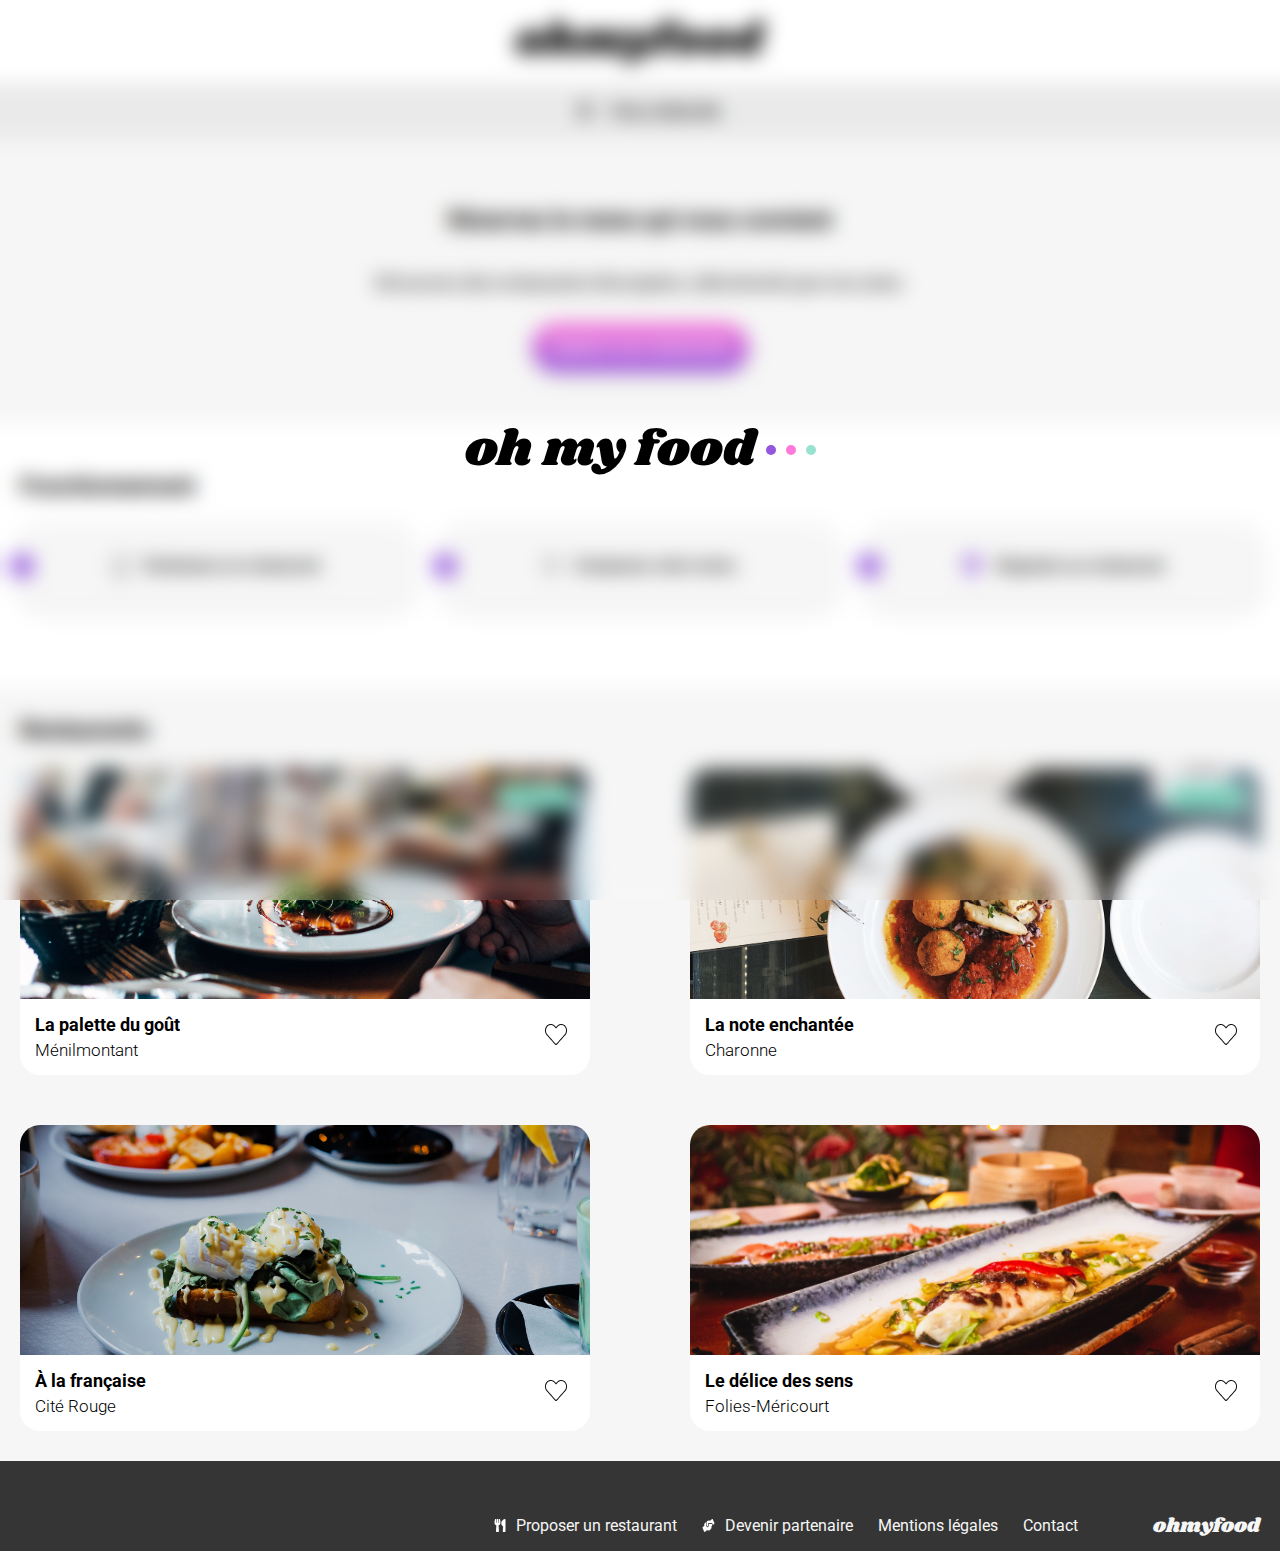
<file: index.html>
<!DOCTYPE html>
<html>
  <head>
    <title>Oh My Food</title>

    <!-- FONTS -->
    <link rel="preconnect" href="https://fonts.googleapis.com" />
    <link rel="preconnect" href="https://fonts.gstatic.com" crossorigin />
    <link
      href="https://fonts.googleapis.com/css2?family=Roboto:ital,wght@0,100;0,300;0,400;0,500;0,700;0,900;1,100;1,300;1,400;1,500;1,700;1,900&family=Shrikhand&display=swap"
      rel="stylesheet"
    />
    <meta name="viewport" content="width=device-width, initial-scale=1.0" />
    <link rel="stylesheet" type="text/css" href="assets/SASS/home/styles.css" />
  </head>

  <body>
    <!-- LOADER -->
    <section class="loader-container">
      <div class="loader">
        <span class="loader-name">oh</span>
        <span class="loader-name">my</span>
        <span class="loader-name">food</span>
        <span class="loader-dot"></span>
        <span class="loader-dot"></span>
        <span class="loader-dot"></span>
      </div>
    </section>

    <!-- HEADER -->
    <header>
      <nav class="home-header">
        <img src="assets/images/logo/ohmyfood.png" alt="Logo OMF" />
        <div class="location">
          <img
            src="assets/images/icones/Local.png"
            alt="Icône de localisation"
          />
          <p>Paris, Belleville</p>
        </div>
      </nav>
    </header>

    <!-- HERO -->
    <section class="hero">
      <h1>Réservez le menu qui vous convient</h1>
      <p>Découvrez des restaurants d'exception, sélectionnés par nos soins.</p>
      <a href="#restaurants" class="button">Explorer nos restaurants</a>
    </section>

    <!-- FONCTIONNEMENT -->
    <section class="fonctionnement optimal-width">
      <h2>Fonctionnement</h2>
      <div class="step-contener">
        <div class="step">
          <span class="step-absolute">1</span>
          <img src="assets/images/icones/mobile.png" alt="Icône mobile" />
          <p>Choisissez un restaurant</p>
        </div>
        <div class="step">
          <span class="step-absolute">2</span>
          <img src="assets/images/icones/liste.png" alt="Icône liste" />
          <p>Composez votre menu</p>
        </div>
        <div class="step">
          <span class="step-absolute">3</span>
          <img src="assets/images/icones/store.png" alt="Icône store" />
          <p>Dégustez au restaurant</p>
        </div>
      </div>
    </section>

    <!-- RESTAURANTS -->
    <section id="restaurants" class="restaurants-section">
      <div class="optimal-width">
        <h2>Restaurants</h2>
        <div class="restaurants-grid">
          <!-- RESTAURANT 1 -->
          <a href="./restaurant1.html" class="card">
            <img
              class="card-photo"
              src="assets/images/photos/palette_du_gout.jpg"
              alt="Plat servi au restaurant La palette du goût à Ménilmontant"
            />
            <div class="card-content">
              <div class="card-info">
                <h3 class="card-info-title">La palette du goût</h3>
                <p class="card-info-subtitle">Ménilmontant</p>
              </div>
              <span class="label new">Nouveau</span>
              <div class="favorite">
                <img
                  src="assets/images/icones/Fav_mty.png"
                  alt="Favori non sélectionné"
                  class="empty"
                />
                <img
                  src="assets/images/icones/Fav_full.png"
                  alt="Favori sélectionné"
                  class="full"
                />
              </div>
            </div>
          </a>

          <!-- RESTAURANT 2 -->
          <a href="./restaurant2.html" class="card">
            <img
              class="card-photo"
              src="assets/images/photos/note_enchantee.jpg"
              alt="Plat servi au restaurant La note enchantée à Charonne"
            />
            <div class="card-content">
              <div class="card-info">
                <h3 class="card-info-title">La note enchantée</h3>
                <p class="card-info-subtitle">Charonne</p>
              </div>
              <span class="label new">Nouveau</span>
              <div class="favorite">
                <img
                  src="assets/images/icones/Fav_mty.png"
                  alt="Favori non sélectionné"
                  class="empty"
                />
                <img
                  src="assets/images/icones/Fav_full.png"
                  alt="Favori sélectionné"
                  class="full"
                />
              </div>
            </div>
          </a>

          <!-- RESTAURANT 3 -->
          <a href="./restaurant3.html" class="card">
            <img
              class="card-photo"
              src="assets/images/photos/a_la_francaise.jpg"
              alt="Brunch servi au restaurant À la française à Cité Rouge"
            />
            <div class="card-content">
              <div class="card-info">
                <h3 class="card-info-title">À la française</h3>
                <p class="card-info-subtitle">Cité Rouge</p>
              </div>
              <div class="favorite">
                <img
                  src="assets/images/icones/Fav_mty.png"
                  alt="Favori non sélectionné"
                  class="empty"
                />
                <img
                  src="assets/images/icones/Fav_full.png"
                  alt="Favori sélectionné"
                  class="full"
                />
              </div>
            </div>
          </a>

          <!-- RESTAURANT 4 -->
          <a href="./restaurant4.html" class="card">
            <img
              class="card-photo"
              src="assets/images/photos/delices_des_sens.jpg"
              alt="Plat gastronomique servi au restaurant Le délice des sens à Folies-Méricourt"
            />
            <div class="card-content">
              <div class="card-info">
                <h3 class="card-info-title">Le délice des sens</h3>
                <p class="card-info-subtitle">Folies-Méricourt</p>
              </div>
              <div class="favorite">
                <img
                  src="assets/images/icones/Fav_mty.png"
                  alt="Favori non sélectionné"
                  class="empty"
                />
                <img
                  src="assets/images/icones/Fav_full.png"
                  alt="Favori sélectionné"
                  class="full"
                />
              </div>
            </div>
          </a>
        </div>
      </div>
    </section>

    <!-- FOOTER -->
    <footer>
      <nav class="optimal-width">
        <h4>ohmyfood</h4>
        <ul>
          <li>
            <a href="#"
              ><img
                src="assets/images/icones/Icon-restaurant.png"
                alt="Icône restaurant"
              />Proposer un restaurant</a
            >
          </li>
          <li>
            <a href="#"
              ><img
                src="assets/images/icones/Icon-partenaire.png"
                alt="Icône partenaires"
              />Devenir partenaire</a
            >
          </li>
          <li><a href="#">Mentions légales</a></li>
          <li><a href="mailto:contact@ohmyfood.com">Contact</a></li>
        </ul>
      </nav>
    </footer>
  </body>
</html>
</file>
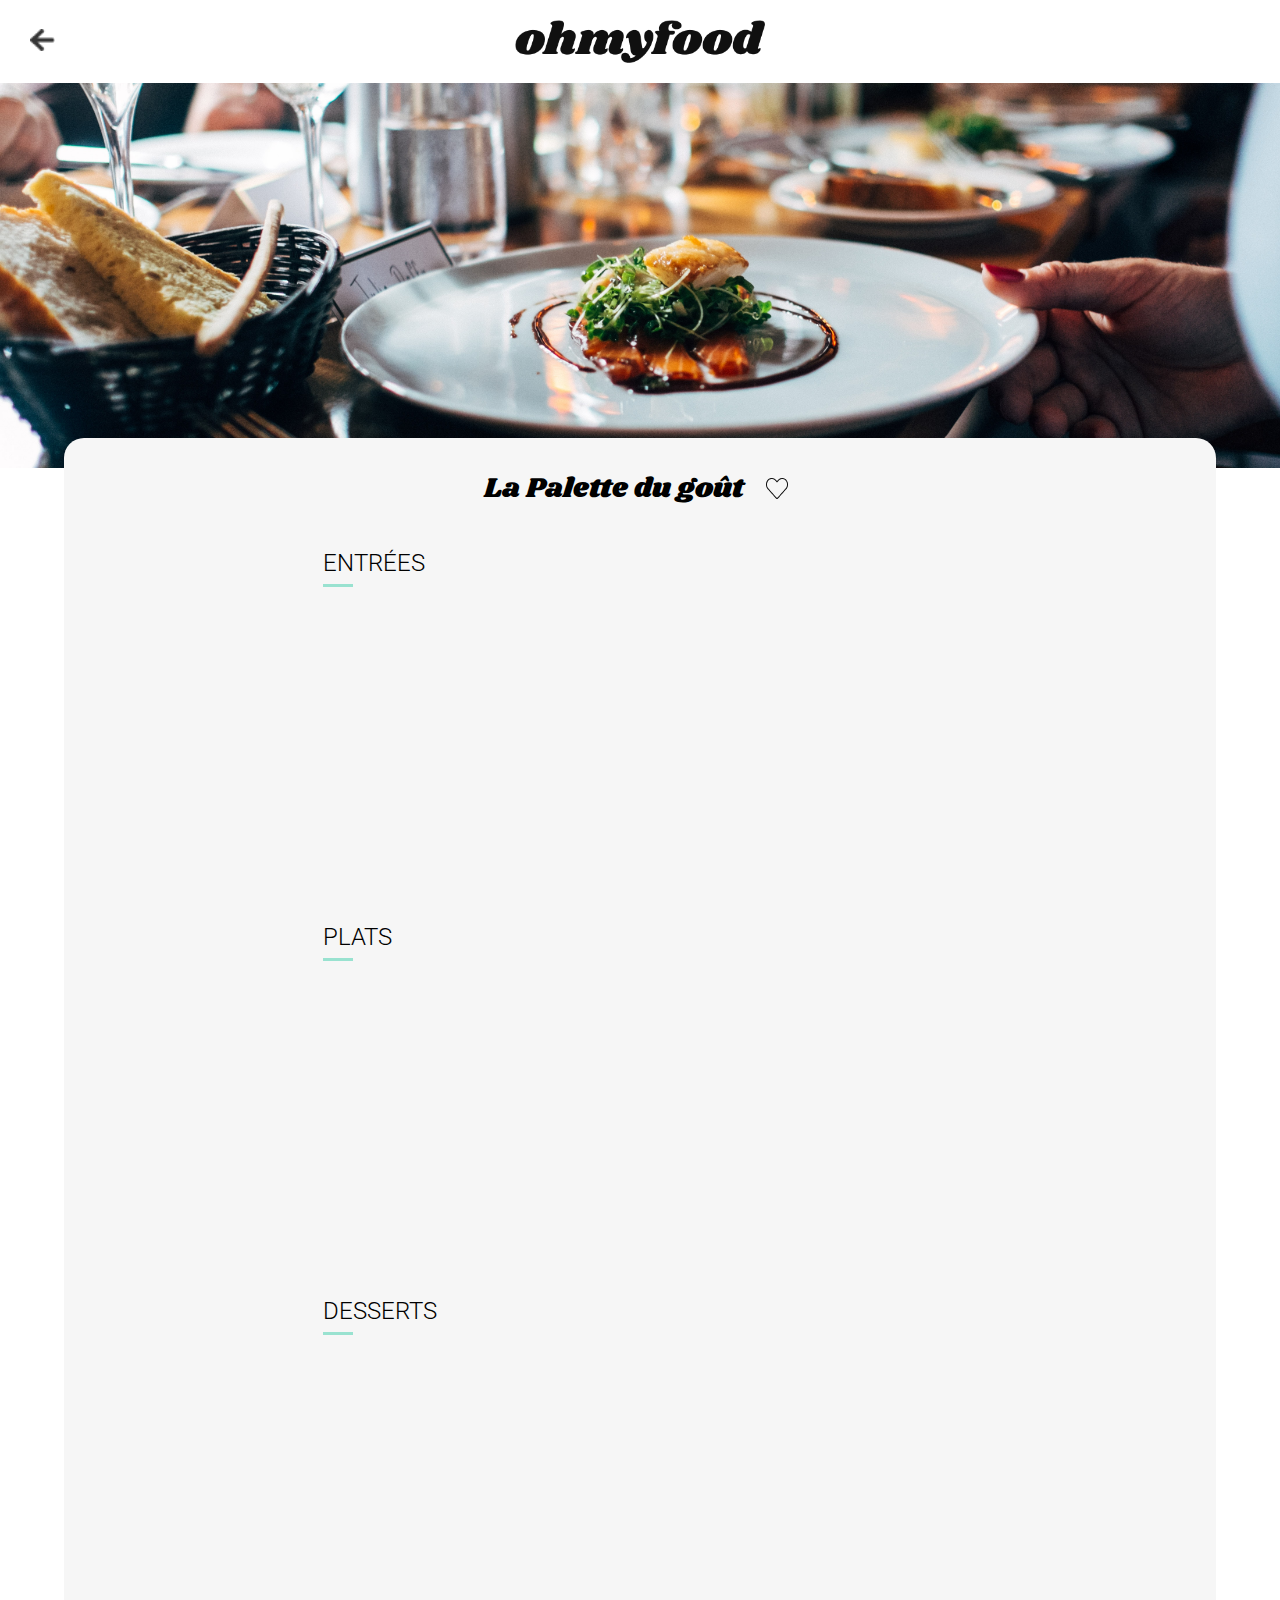
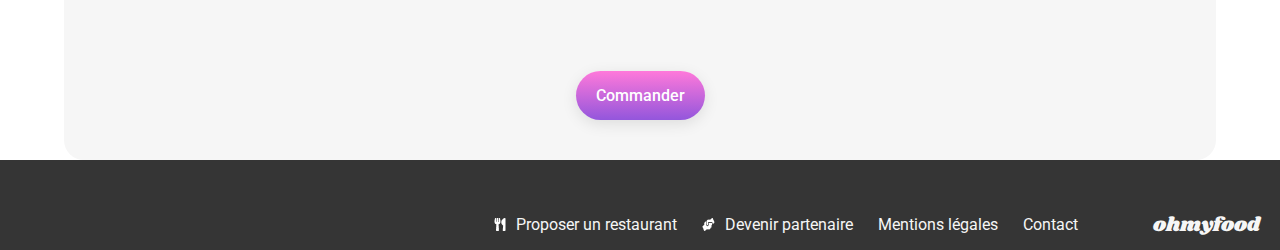
<file: restaurant1.html>
<!DOCTYPE html>
<html lang="fr">
  <head>
    <title>La Palette du Goût</title>

    <link rel="preconnect" href="https://fonts.googleapis.com" />
    <link rel="preconnect" href="https://fonts.gstatic.com" crossorigin />
    <link
      href="https://fonts.googleapis.com/css2?family=Roboto:ital,wght@0,100;0,300;0,400;0,500;0,700;0,900;1,100;1,300;1,400;1,500;1,700;1,900&family=Shrikhand&display=swap"
      rel="stylesheet"
    />
    <meta name="viewport" content="width=device-width, initial-scale=1.0" />
    <link
      rel="stylesheet"
      type="text/css"
      href="assets/SASS/restaurant/styles.css"
    />
  </head>

  <body>
    <!-- HEADER -->
    <header>
      <nav class="restaurant-header">
        <a href="./index.html" class="return-button">
          <img
            src="assets/images/icones/Icon_return.png"
            alt="Icône Retour à l'Accueil"
          />
        </a>
        <img src="assets/images/logo/ohmyfood.png" alt="Logo OMF" />
      </nav>
    </header>

    <img
      class="enseigne-photo"
      src="assets/images/photos/palette_du_gout.jpg"
      alt="Plat servi au restaurant La palette du goût à Ménilmontant"
    />

    <!-- HERO -->
    <section class="hero optimal-width">
      <div class="hero-title">
        <h1>La Palette du goût</h1>
        <div class="favorite">
          <img
            src="assets/images/icones/Fav_mty.png"
            alt="Favori non sélectionné"
            class="empty"
          />
          <img
            src="assets/images/icones/Fav_full.png"
            alt="Favori sélectionné"
            class="full"
          />
        </div>
      </div>

      <!-- MENU -->
      <section class="menu">
        <!-- ENTREES -->
        <h2 class="menu-category">ENTRÉES</h2>
        <!-- ENTREE 1 -->
        <article class="menu-item">
          <div class="menu-item-description">
            <h3 class="item-name">Fricassée d'escargots</h3>
            <p class="item-description">Au piment d'Espelette</p>
          </div>
          <div class="menu-item-choice">
            <span class="item-price">25€</span>
          </div>
          <div class="menu-item-check">
            <img
              class="check"
              src="assets/images/icones/Icon_check.png"
              alt="Plat sélectionné"
            />
          </div>
        </article>

        <!-- ENTREE 2 -->
        <article class="menu-item">
          <div class="menu-item-description">
            <h3 class="item-name">Foie gras de canard mi-cuit</h3>
            <p class="item-description">Et ses copeaux de truffe noire</p>
          </div>
          <div class="menu-item-choice">
            <span class="item-price">35€</span>
          </div>
          <div class="menu-item-check">
            <img
              class="check"
              src="assets/images/icones/Icon_check.png"
              alt="Plat sélectionné"
            />
          </div>
        </article>

        <!-- ENTREE 3 -->
        <article class="menu-item">
          <div class="menu-item-description">
            <h3 class="item-name">Œuf au plat</h3>
            <p class="item-description">
              Assaisonné à la truffe sur lit de caviar
            </p>
          </div>
          <div class="menu-item-choice">
            <span class="item-price">20€</span>
          </div>
          <div class="menu-item-check">
            <img
              class="check"
              src="assets/images/icones/Icon_check.png"
              alt="Plat sélectionné"
            />
          </div>
        </article>

        <!-- PLATS -->
        <h2 class="menu-category">PLATS</h2>

        <!-- PLAT 1 -->
        <article class="menu-item">
          <div class="menu-item-description">
            <h3 class="item-name">Filet de bœuf aux herbes</h3>
            <p class="item-description">
              Accompagné de sa ribambelle de légumes
            </p>
          </div>
          <div class="menu-item-choice">
            <span class="item-price">40€</span>
          </div>
          <div class="menu-item-check">
            <img
              class="check"
              src="assets/images/icones/Icon_check.png"
              alt="Plat sélectionné"
            />
          </div>
        </article>

        <!-- PLAT 2 -->
        <article class="menu-item">
          <div class="menu-item-description">
            <h3 class="item-name">Parmentier de queue de bœuf</h3>
            <p class="item-description">
              À la truffe noire sur sa purée de panais
            </p>
          </div>
          <div class="menu-item-choice">
            <span class="item-price">35€</span>
          </div>
          <div class="menu-item-check">
            <img
              class="check"
              src="assets/images/icones/Icon_check.png"
              alt="Plat sélectionné"
            />
          </div>
        </article>
        <!-- PLAT 3 -->
        <article class="menu-item">
          <div class="menu-item-description">
            <h3 class="item-name">Filet de turbot</h3>
            <p class="item-description">Aux agrumes</p>
          </div>
          <div class="menu-item-choice">
            <span class="item-price">44€</span>
          </div>
          <div class="menu-item-check">
            <img
              class="check"
              src="assets/images/icones/Icon_check.png"
              alt="Plat sélectionné"
            />
          </div>
        </article>

        <!-- DESSERTS -->
        <h2 class="menu-category">DESSERTS</h2>
        <!-- DESSERT 1 -->
        <article class="menu-item">
          <div class="menu-item-description">
            <h3 class="item-name">Paris-Brest</h3>
            <p class="item-description">Revisité</p>
          </div>
          <div class="menu-item-choice">
            <span class="item-price">18€</span>
          </div>
          <div class="menu-item-check">
            <img
              class="check"
              src="assets/images/icones/Icon_check.png"
              alt="Plat sélectionné"
            />
          </div>
        </article>

        <!-- DESSERT 2 -->
        <article class="menu-item">
          <div class="menu-item-description">
            <h3 class="item-name">Macaron au chocolat d'exception</h3>
            <p class="item-description">Et glace à la vanille de Madagascar</p>
          </div>
          <div class="menu-item-choice">
            <span class="item-price">22€</span>
          </div>
          <div class="menu-item-check">
            <img
              class="check"
              src="assets/images/icones/Icon_check.png"
              alt="Plat sélectionné"
            />
          </div>
        </article>

        <!-- DESSERT 3 -->
        <article class="menu-item">
          <div class="menu-item-description">
            <h3 class="item-name">Mousse au chocolat</h3>
            <p class="item-description">
              Au piment d'Espelette et à la truffe noire
            </p>
          </div>
          <div class="menu-item-choice">
            <span class="item-price">23€</span>
          </div>
          <div class="menu-item-check">
            <img
              class="check"
              src="assets/images/icones/Icon_check.png"
              alt="Plat sélectionné"
            />
          </div>
        </article>
      </section>

      <!-- COMMANDER -->
      <a href="#" class="button">Commander</a>
    </section>

    <!-- FOOTER -->
    <footer>
      <nav class="footer optimal-width">
        <h4>ohmyfood</h4>
        <ul>
          <li>
            <a href="#"
              ><img
                src="assets/images/icones/Icon-restaurant.png"
                alt="Icône restaurant"
              />Proposer un restaurant</a
            >
          </li>
          <li>
            <a href="#"
              ><img
                src="assets/images/icones/Icon-partenaire.png"
                alt="Icône partenaires"
              />Devenir partenaire</a
            >
          </li>
          <li><a href="#">Mentions légales</a></li>
          <li><a href="mailto:contact@ohmyfood.com">Contact</a></li>
        </ul>
      </nav>
    </footer>
  </body>
</html>
</file>
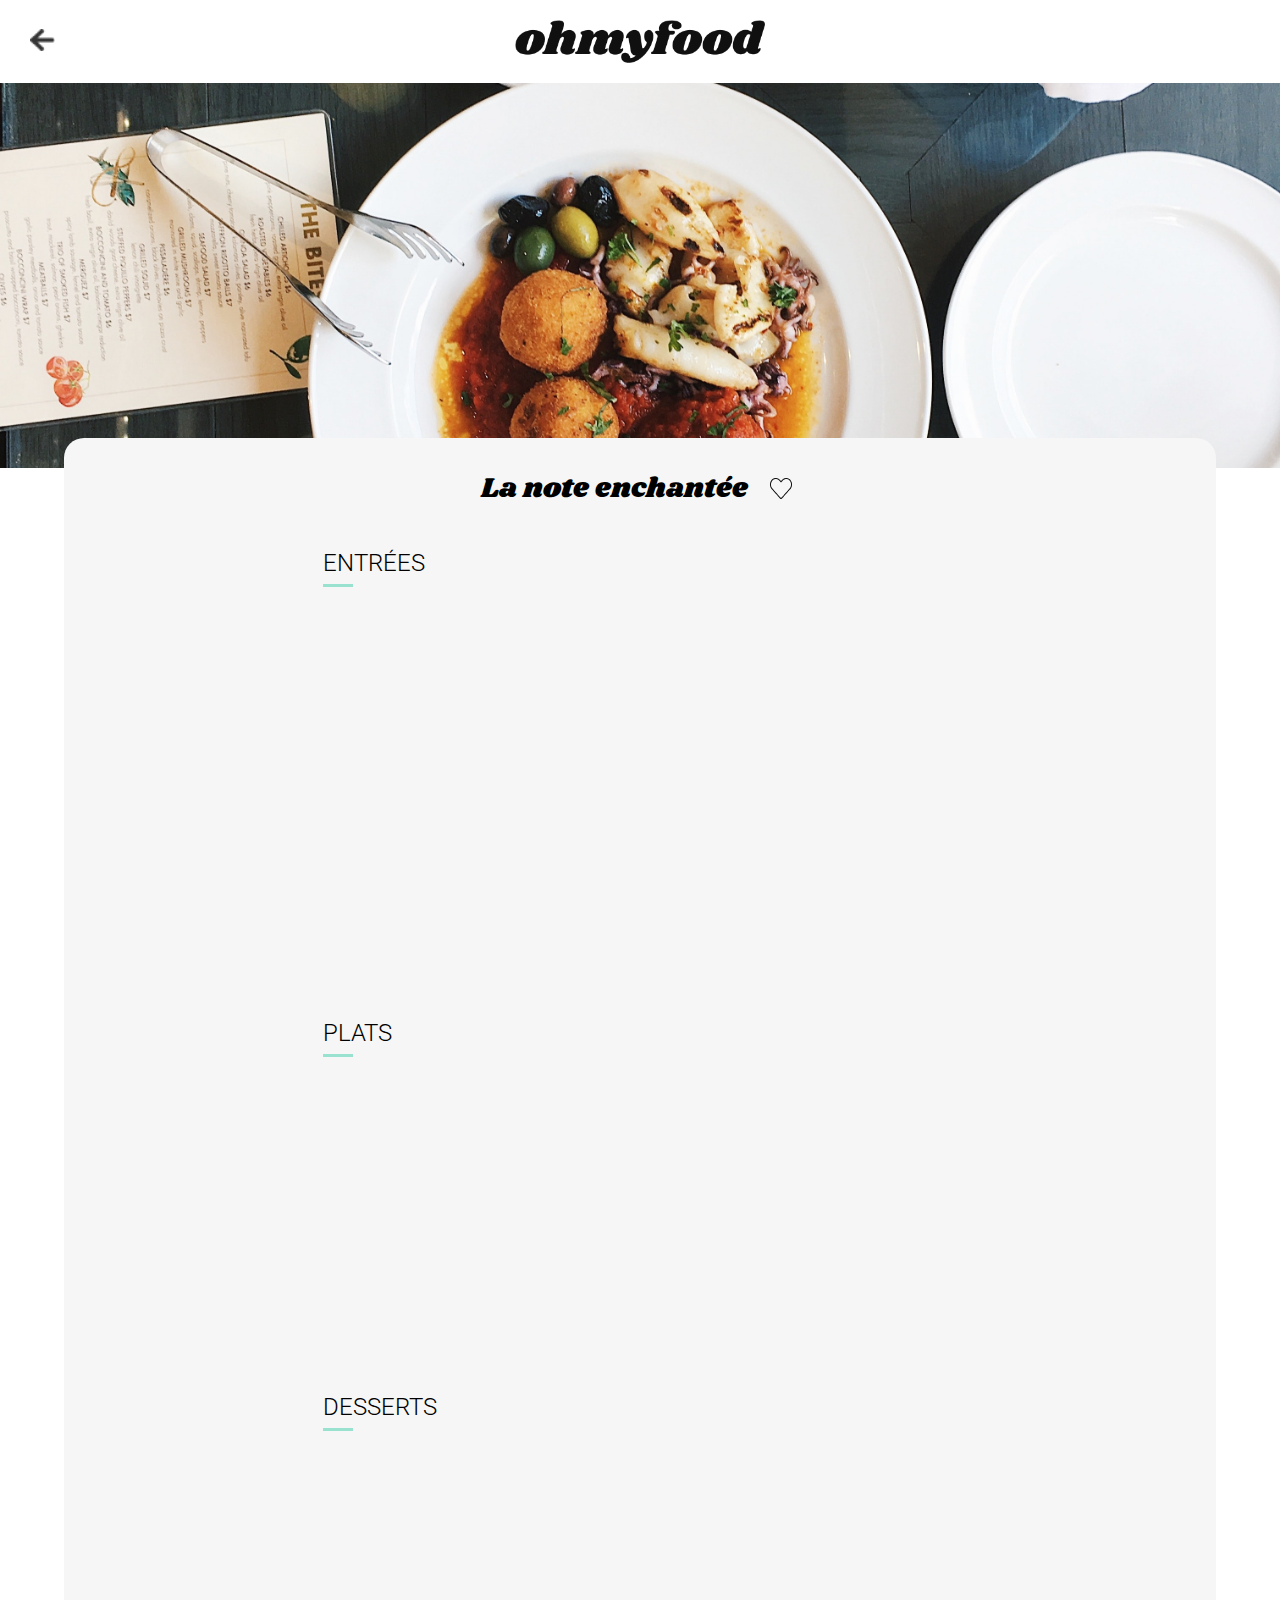
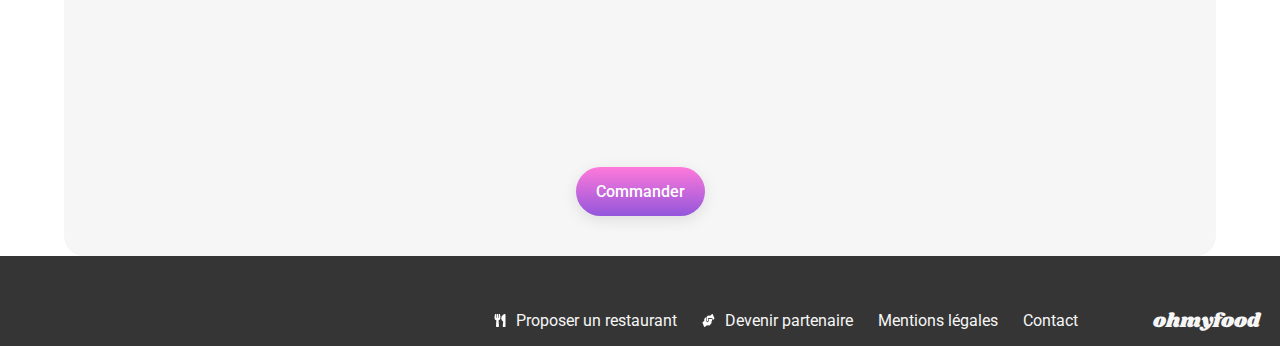
<file: restaurant2.html>
<!DOCTYPE html>
<html lang="fr">
  <head>
    <title>La note enchantée</title>

    <link rel="preconnect" href="https://fonts.googleapis.com" />
    <link rel="preconnect" href="https://fonts.gstatic.com" crossorigin />
    <link
      href="https://fonts.googleapis.com/css2?family=Roboto:ital,wght@0,100;0,300;0,400;0,500;0,700;0,900;1,100;1,300;1,400;1,500;1,700;1,900&family=Shrikhand&display=swap"
      rel="stylesheet"
    />
    <meta name="viewport" content="width=device-width, initial-scale=1.0" />
    <link
      rel="stylesheet"
      type="text/css"
      href="assets/SASS/restaurant/styles.css"
    />
  </head>

  <body>
    <!-- HEADER -->
    <header>
      <nav class="restaurant-header">
        <a href="./index.html" class="return-button">
          <img
            src="assets/images/icones/Icon_return.png"
            alt="Icône Retour à l'Accueil"
          />
        </a>
        <img src="assets/images/logo/ohmyfood.png" alt="Logo OMF" />
      </nav>
    </header>

    <img
      class="enseigne-photo"
      src="assets/images/photos/note_enchantee.jpg"
      alt="Plat servi au restaurant La note enchantée à Charonne"
    />

    <!-- HERO -->
    <section class="hero optimal-width">
      <div class="hero-title">
        <h1>La note enchantée</h1>
        <div class="favorite">
          <img
            src="assets/images/icones/Fav_mty.png"
            alt="Favori non sélectionné"
            class="empty"
          />
          <img
            src="assets/images/icones/Fav_full.png"
            alt="Favori sélectionné"
            class="full"
          />
        </div>
      </div>

      <!-- MENU -->
      <section class="menu">
        <!-- ENTREES -->
        <h2 class="menu-category">ENTRÉES</h2>
        <!-- ENTREE 1 -->
        <article class="menu-item">
          <div class="menu-item-description">
            <h3 class="item-name">Ravioles de foie gras</h3>
            <p class="item-description">
              Accompagnées de leur crème à la truffe
            </p>
          </div>
          <div class="menu-item-choice">
            <span class="item-price">25€</span>
          </div>
          <div class="menu-item-check">
            <img
              class="check"
              src="assets/images/icones/Icon_check.png"
              alt="Plat sélectionné"
            />
          </div>
        </article>

        <!-- ENTREE 2 -->
        <article class="menu-item">
          <div class="menu-item-description">
            <h3 class="item-name">Caviar osciètre</h3>
            <p class="item-description">Sur blini à la farine de blé noir</p>
          </div>
          <div class="menu-item-choice">
            <span class="item-price">35€</span>
          </div>
          <div class="menu-item-check">
            <img
              class="check"
              src="assets/images/icones/Icon_check.png"
              alt="Plat sélectionné"
            />
          </div>
        </article>

        <!-- ENTREE 3 -->
        <article class="menu-item">
          <div class="menu-item-description">
            <h3 class="item-name">Homard et espuma de potiron</h3>
            <p class="item-description">Marinés aux zestes d'orange</p>
          </div>
          <div class="menu-item-choice">
            <span class="item-price">20€</span>
          </div>
          <div class="menu-item-check">
            <img
              class="check"
              src="assets/images/icones/Icon_check.png"
              alt="Plat sélectionné"
            />
          </div>
        </article>

        <!-- ENTREE 4 -->
        <article class="menu-item">
          <div class="menu-item-description">
            <h3 class="item-name">Foie gras de canard cuit entier</h3>
            <p class="item-description">Confiture de figue et pain toasté</p>
          </div>
          <div class="menu-item-choice">
            <span class="item-price">35€</span>
          </div>
          <div class="menu-item-check">
            <img
              class="check"
              src="assets/images/icones/Icon_check.png"
              alt="Plat sélectionné"
            />
          </div>
        </article>

        <!-- PLATS -->
        <h2 class="menu-category">PLATS</h2>
        <!-- PLAT 1 -->
        <article class="menu-item">
          <div class="menu-item-description">
            <h3 class="item-name">Noix de coquilles Saint-Jacques</h3>
            <p class="item-description">Sur lit de purée de céleri-rave</p>
          </div>
          <div class="menu-item-choice">
            <span class="item-price">40€</span>
          </div>
          <div class="menu-item-check">
            <img
              class="check"
              src="assets/images/icones/Icon_check.png"
              alt="Plat sélectionné"
            />
          </div>
        </article>

        <!-- PLAT 2 -->
        <article class="menu-item">
          <div class="menu-item-description">
            <h3 class="item-name">Langoustine poêlée</h3>
            <p class="item-description">Purée de patate douce</p>
          </div>
          <div class="menu-item-choice">
            <span class="item-price">35€</span>
          </div>
          <div class="menu-item-check">
            <img
              class="check"
              src="assets/images/icones/Icon_check.png"
              alt="Plat sélectionné"
            />
          </div>
        </article>

        <!-- PLAT 3 -->
        <article class="menu-item">
          <div class="menu-item-description">
            <h3 class="item-name">Mijoté de queue de bœuf</h3>
            <p class="item-description">Et riz sauvage aux zestes de citron</p>
          </div>
          <div class="menu-item-choice">
            <span class="item-price">44€</span>
          </div>
          <div class="menu-item-check">
            <img
              class="check"
              src="assets/images/icones/Icon_check.png"
              alt="Plat sélectionné"
            />
          </div>
        </article>

        <!-- DESSERTS -->
        <h2 class="menu-category">DESSERTS</h2>
        <!-- DESSERT 1 -->
        <article class="menu-item">
          <div class="menu-item-description">
            <h3 class="item-name">Macaron noisette et chocolat</h3>
            <p class="item-description">
              Glace au caramel brun et sel de Guérande
            </p>
          </div>
          <div class="menu-item-choice">
            <span class="item-price">18€</span>
          </div>
          <div class="menu-item-check">
            <img
              class="check"
              src="assets/images/icones/Icon_check.png"
              alt="Plat sélectionné"
            />
          </div>
        </article>

        <!-- DESSERT 2 -->
        <article class="menu-item">
          <div class="menu-item-description">
            <h3 class="item-name">Baba au rhum revisité</h3>
            <p class="item-description">Avec son coulis de citron</p>
          </div>
          <div class="menu-item-choice">
            <span class="item-price">22€</span>
          </div>
          <div class="menu-item-check">
            <img
              class="check"
              src="assets/images/icones/Icon_check.png"
              alt="Plat sélectionné"
            />
          </div>
        </article>

        <!-- DESSERT 3 -->
        <article class="menu-item">
          <div class="menu-item-description">
            <h3 class="item-name">Tarte au citron meringuée</h3>
            <p class="item-description">Déstructurée</p>
          </div>
          <div class="menu-item-choice">
            <span class="item-price">23€</span>
          </div>
          <div class="menu-item-check">
            <img
              class="check"
              src="assets/images/icones/Icon_check.png"
              alt="Plat sélectionné"
            />
          </div>
        </article>
      </section>

      <!-- COMMANDER -->
      <a href="#" class="button">Commander</a>
    </section>

    <!-- FOOTER -->
    <footer>
      <nav class="footer optimal-width">
        <h4>ohmyfood</h4>
        <ul>
          <li>
            <a href="#"
              ><img
                src="assets/images/icones/Icon-restaurant.png"
                alt="Icône restaurant"
              />Proposer un restaurant</a
            >
          </li>
          <li>
            <a href="#"
              ><img
                src="assets/images/icones/Icon-partenaire.png"
                alt="Icône partenaires"
              />Devenir partenaire</a
            >
          </li>
          <li><a href="#">Mentions légales</a></li>
          <li><a href="mailto:contact@ohmyfood.com">Contact</a></li>
        </ul>
      </nav>
    </footer>
  </body>
</html>
</file>
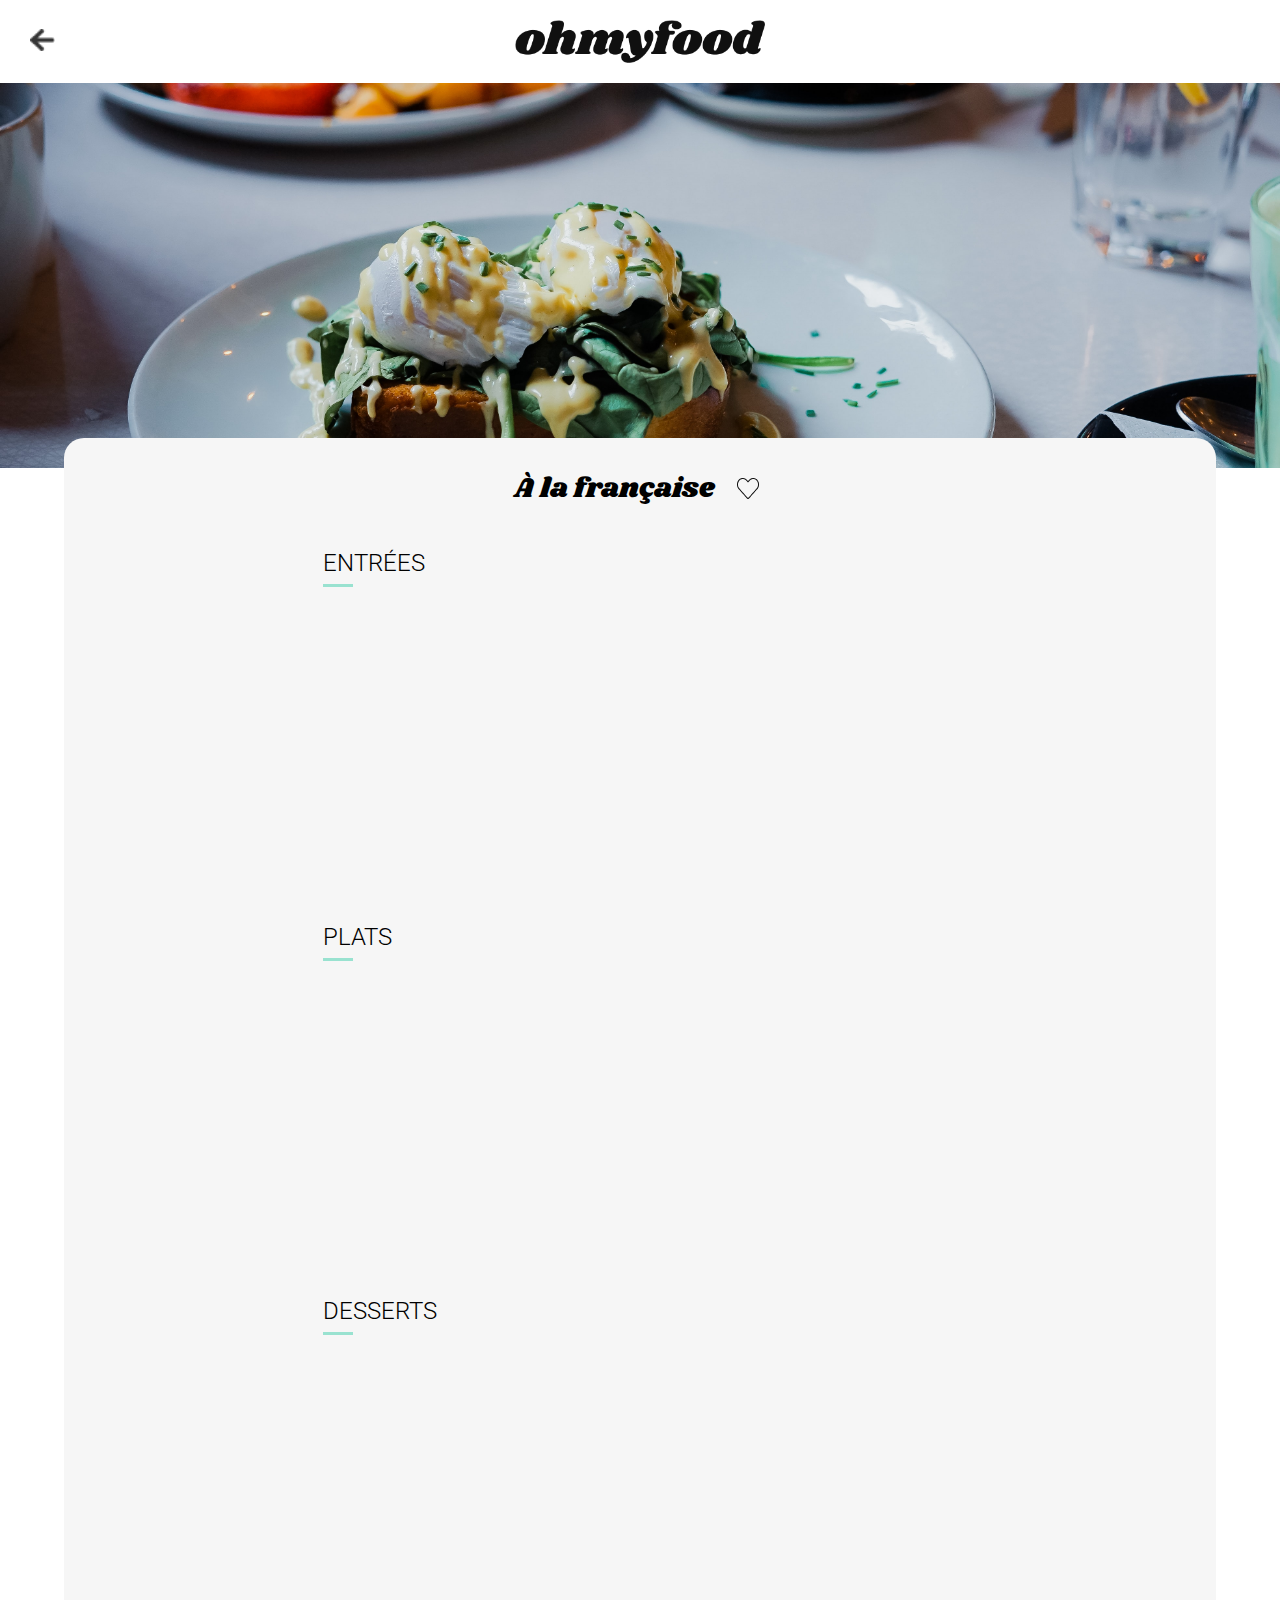
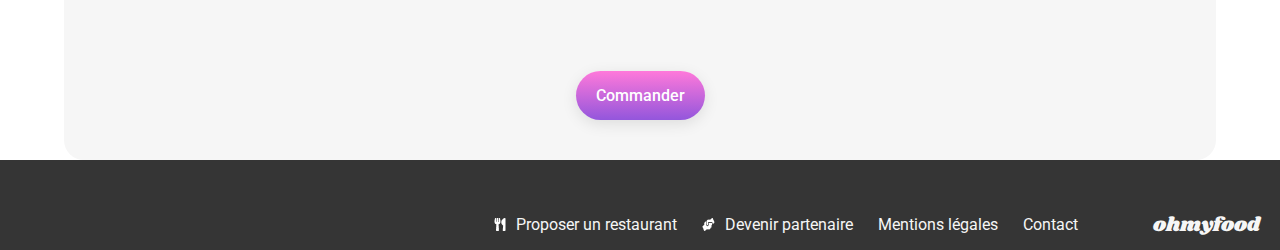
<file: restaurant3.html>
<!DOCTYPE html>
<html lang="fr">
  <head>
    <title>À la française</title>

    <link rel="preconnect" href="https://fonts.googleapis.com" />
    <link rel="preconnect" href="https://fonts.gstatic.com" crossorigin />
    <link
      href="https://fonts.googleapis.com/css2?family=Roboto:ital,wght@0,100;0,300;0,400;0,500;0,700;0,900;1,100;1,300;1,400;1,500;1,700;1,900&family=Shrikhand&display=swap"
      rel="stylesheet"
    />
    <meta name="viewport" content="width=device-width, initial-scale=1.0" />
    <link
      rel="stylesheet"
      type="text/css"
      href="assets/SASS/restaurant/styles.css"
    />
  </head>

  <body>
    <!-- HEADER -->
    <header>
      <nav class="restaurant-header">
        <a href="./index.html" class="return-button">
          <img
            src="assets/images/icones/Icon_return.png"
            alt="Icône Retour à l'Accueil"
          />
        </a>
        <img src="assets/images/logo/ohmyfood.png" alt="Logo OMF" />
      </nav>
    </header>

    <img
      class="enseigne-photo"
      src="assets/images/photos/a_la_francaise.jpg"
      alt="Brunch servi au restaurant À la française à Cité Rouge"
    />

    <!-- HERO -->
    <section class="hero optimal-width">
      <div class="hero-title">
        <h1>À la française</h1>
        <div class="favorite">
          <img
            src="assets/images/icones/Fav_mty.png"
            alt="Favori non sélectionné"
            class="empty"
          />
          <img
            src="assets/images/icones/Fav_full.png"
            alt="Favori sélectionné"
            class="full"
          />
        </div>
      </div>

      <!-- MENU -->
      <section class="menu">
        <!-- ENTREES -->
        <h2 class="menu-category">ENTRÉES</h2>
        <!-- ENTREE 1 -->
        <article class="menu-item">
          <div class="menu-item-description">
            <h3 class="item-name">Tartare de poulpe acidulé</h3>
            <p class="item-description">Aux zestes d'orange</p>
          </div>
          <div class="menu-item-choice">
            <span class="item-price">25€</span>
          </div>
          <div class="menu-item-check">
            <img
              class="check"
              src="assets/images/icones/Icon_check.png"
              alt="Plat sélectionné"
            />
          </div>
        </article>

        <!-- ENTREE 2 -->
        <article class="menu-item">
          <div class="menu-item-description">
            <h3 class="item-name">Velouté de légumes d'antan</h3>
            <p class="item-description">Carotte, panais, topinambour</p>
          </div>
          <div class="menu-item-choice">
            <span class="item-price">35€</span>
          </div>
          <div class="menu-item-check">
            <img
              class="check"
              src="assets/images/icones/Icon_check.png"
              alt="Plat sélectionné"
            />
          </div>
        </article>

        <!-- ENTREE 3 -->
        <article class="menu-item">
          <div class="menu-item-description">
            <h3 class="item-name">Soupe à l'oignon</h3>
            <p class="item-description">Revisitée</p>
          </div>
          <div class="menu-item-choice">
            <span class="item-price">20€</span>
          </div>
          <div class="menu-item-check">
            <img
              class="check"
              src="assets/images/icones/Icon_check.png"
              alt="Plat sélectionné"
            />
          </div>
        </article>

        <!-- PLATS -->
        <h2 class="menu-category">PLATS</h2>
        <!-- PLAT 1 -->
        <article class="menu-item">
          <div class="menu-item-description">
            <h3 class="item-name">Coquilles Saint-Jacques</h3>
            <p class="item-description">Accompagnées d'une purée de panais</p>
          </div>
          <div class="menu-item-choice">
            <span class="item-price">40€</span>
          </div>
          <div class="menu-item-check">
            <img
              class="check"
              src="assets/images/icones/Icon_check.png"
              alt="Plat sélectionné"
            />
          </div>
        </article>

        <!-- PLAT 2 -->
        <article class="menu-item">
          <div class="menu-item-description">
            <h3 class="item-name">Magret de canard</h3>
            <p class="item-description">Et parmentier de pommes de terre</p>
          </div>
          <div class="menu-item-choice">
            <span class="item-price">35€</span>
          </div>
          <div class="menu-item-check">
            <img
              class="check"
              src="assets/images/icones/Icon_check.png"
              alt="Plat sélectionné"
            />
          </div>
        </article>

        <!-- PLAT 3 -->
        <article class="menu-item">
          <div class="menu-item-description">
            <h3 class="item-name">Pigeonneau d’Ille-et-Vilaine</h3>
            <p class="item-description">Sur son lit de gnocchis aux légumes</p>
          </div>
          <div class="menu-item-choice">
            <span class="item-price">44€</span>
          </div>
          <div class="menu-item-check">
            <img
              class="check"
              src="assets/images/icones/Icon_check.png"
              alt="Plat sélectionné"
            />
          </div>
        </article>

        <!-- DESSERTS -->
        <h2 class="menu-category">DESSERTS</h2>
        <!-- DESSERT 1 -->
        <article class="menu-item">
          <div class="menu-item-description">
            <h3 class="item-name">Pétales de violettes glacés</h3>
            <p class="item-description">Et purée de noisettes</p>
          </div>
          <div class="menu-item-choice">
            <span class="item-price">18€</span>
          </div>
          <div class="menu-item-check">
            <img
              class="check"
              src="assets/images/icones/Icon_check.png"
              alt="Plat sélectionné"
            />
          </div>
        </article>

        <!-- DESSERT 2 -->
        <article class="menu-item">
          <div class="menu-item-description">
            <h3 class="item-name">Fondant au chocolat</h3>
            <p class="item-description">Revisité</p>
          </div>
          <div class="menu-item-choice">
            <span class="item-price">22€</span>
          </div>
          <div class="menu-item-check">
            <img
              class="check"
              src="assets/images/icones/Icon_check.png"
              alt="Plat sélectionné"
            />
          </div>
        </article>

        <!-- DESSERT 3 -->
        <article class="menu-item">
          <div class="menu-item-description">
            <h3 class="item-name">Millefeuille croustillant</h3>
            <p class="item-description">Myrtilles et pâte d’amande</p>
          </div>
          <div class="menu-item-choice">
            <span class="item-price">23€</span>
          </div>
          <div class="menu-item-check">
            <img
              class="check"
              src="assets/images/icones/Icon_check.png"
              alt="Plat sélectionné"
            />
          </div>
        </article>
      </section>

      <!-- COMMANDER -->
      <a href="#" class="button">Commander</a>
    </section>

    <!-- FOOTER -->
    <footer>
      <nav class="footer optimal-width">
        <h4>ohmyfood</h4>
        <ul>
          <li>
            <a href="#"
              ><img
                src="assets/images/icones/Icon-restaurant.png"
                alt="Icône restaurant"
              />Proposer un restaurant</a
            >
          </li>
          <li>
            <a href="#"
              ><img
                src="assets/images/icones/Icon-partenaire.png"
                alt="Icône partenaires"
              />Devenir partenaire</a
            >
          </li>
          <li><a href="#">Mentions légales</a></li>
          <li><a href="mailto:contact@ohmyfood.com">Contact</a></li>
        </ul>
      </nav>
    </footer>
  </body>
</html>
</file>
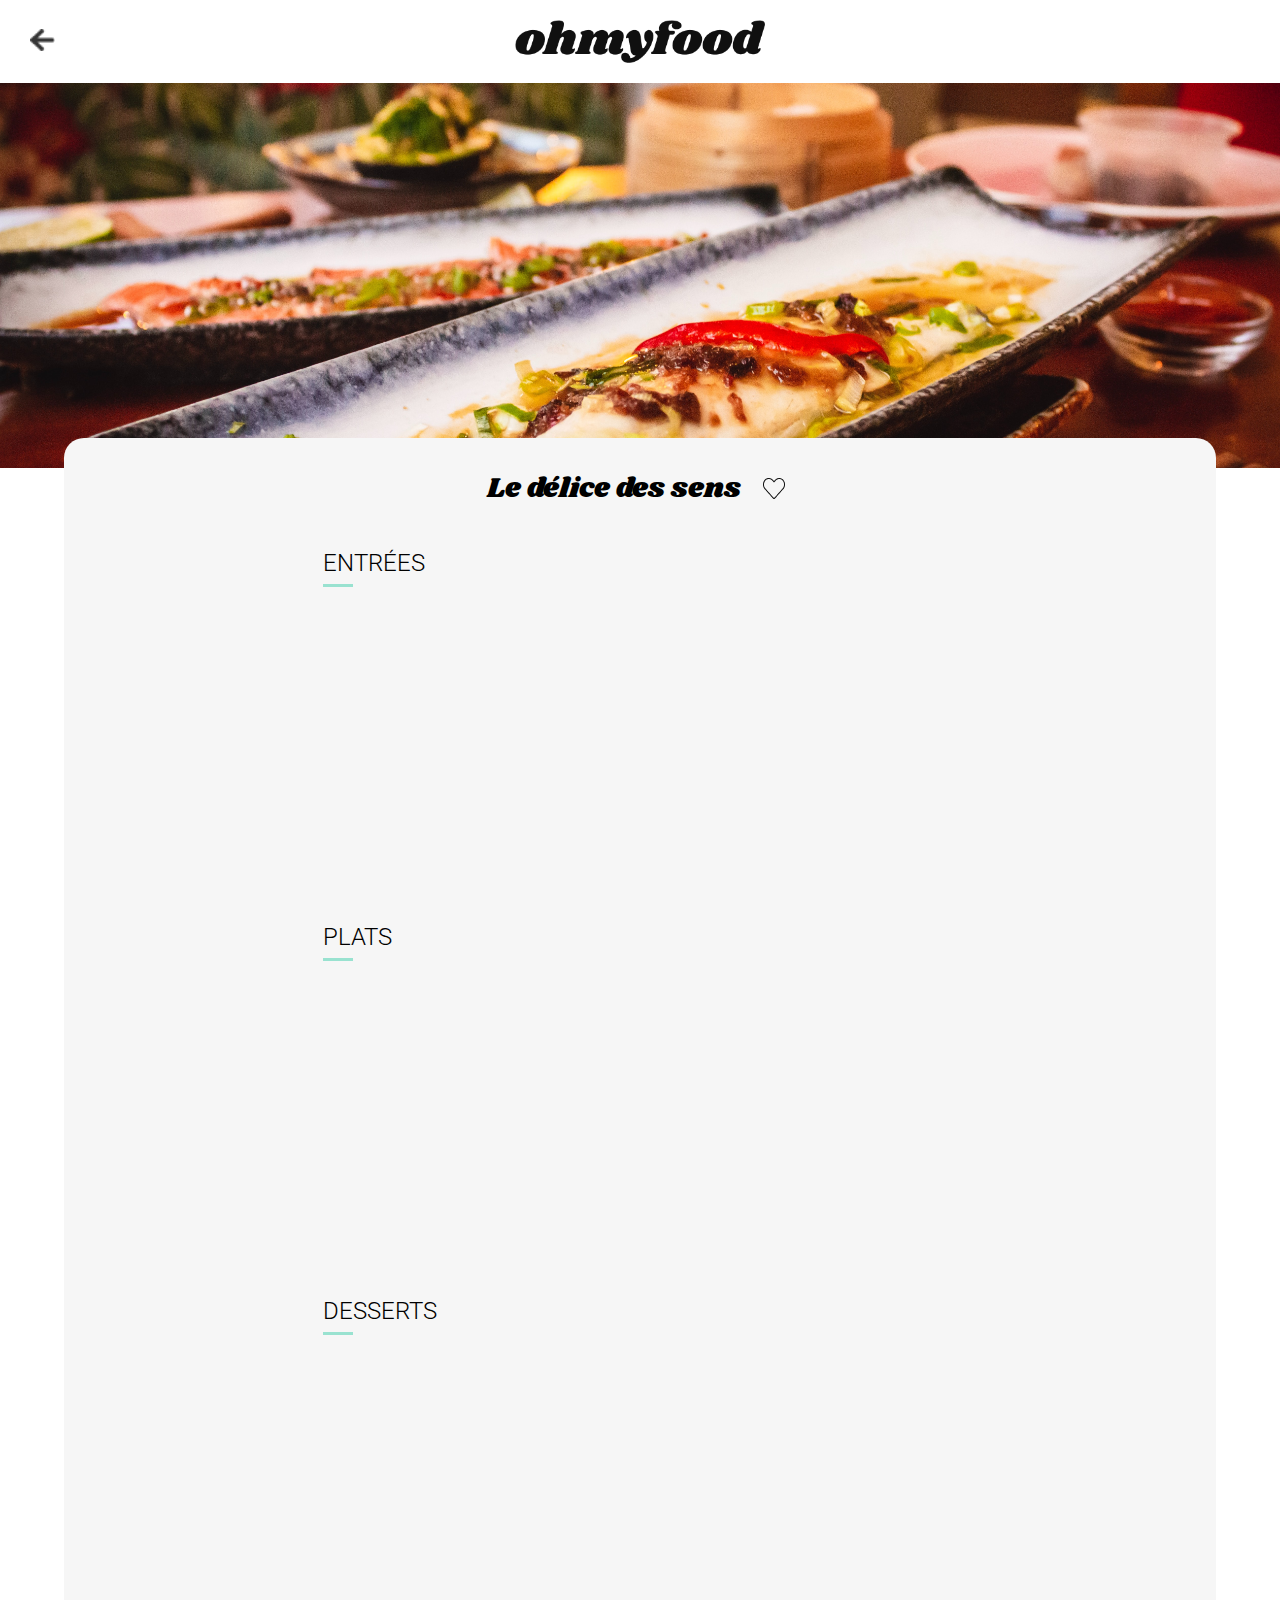
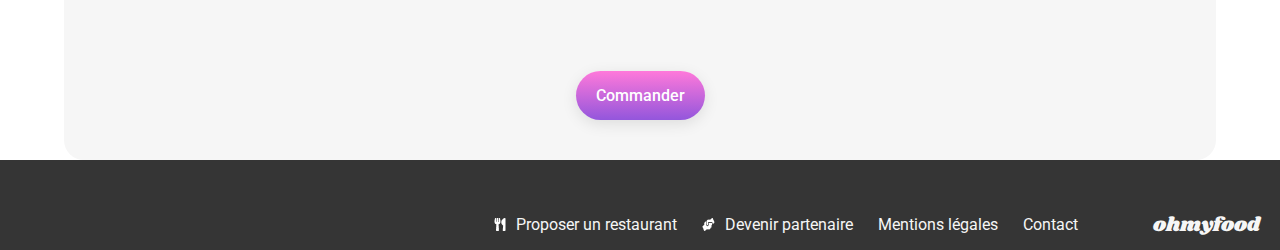
<file: restaurant4.html>
<!DOCTYPE html>
<html lang="fr">
  <head>
    <title>Le délice des sens</title>

    <link rel="preconnect" href="https://fonts.googleapis.com" />
    <link rel="preconnect" href="https://fonts.gstatic.com" crossorigin />
    <link
      href="https://fonts.googleapis.com/css2?family=Roboto:ital,wght@0,100;0,300;0,400;0,500;0,700;0,900;1,100;1,300;1,400;1,500;1,700;1,900&family=Shrikhand&display=swap"
      rel="stylesheet"
    />
    <meta name="viewport" content="width=device-width, initial-scale=1.0" />
    <link
      rel="stylesheet"
      type="text/css"
      href="assets/SASS/restaurant/styles.css"
    />
  </head>

  <body>
    <!-- HEADER -->
    <header>
      <nav class="restaurant-header">
        <a href="./index.html" class="return-button">
          <img
            src="assets/images/icones/Icon_return.png"
            alt="Icône Retour à l'Accueil"
          />
        </a>
        <img src="assets/images/logo/ohmyfood.png" alt="Logo OMF" />
      </nav>
    </header>

    <img
      class="enseigne-photo"
      src="assets/images/photos/delices_des_sens.jpg"
      alt="Plat gastronomique servi au restaurant Le délice des sens à Folies-Méricourt"
    />

    <!-- HERO -->
    <section class="hero optimal-width">
      <div class="hero-title">
        <h1>Le délice des sens</h1>
        <div class="favorite">
          <img
            src="assets/images/icones/Fav_mty.png"
            alt="Favori non sélectionné"
            class="empty"
          />
          <img
            src="assets/images/icones/Fav_full.png"
            alt="Favori sélectionné"
            class="full"
          />
        </div>
      </div>

      <!-- MENU -->
      <section class="menu">
        <!-- ENTREES -->
        <h2 class="menu-category">ENTRÉES</h2>
        <!-- ENTREE 1 -->
        <article class="menu-item">
          <div class="menu-item-description">
            <h3 class="item-name">Tartare de thon</h3>
            <p class="item-description">Assaisonné au yuzu</p>
          </div>
          <div class="menu-item-choice">
            <span class="item-price">25€</span>
          </div>
          <div class="menu-item-check">
            <img
              class="check"
              src="assets/images/icones/Icon_check.png"
              alt="Plat sélectionné"
            />
          </div>
        </article>

        <!-- ENTREE 2 -->
        <article class="menu-item">
          <div class="menu-item-description">
            <h3 class="item-name">Bouchée de homard croustillant</h3>
            <p class="item-description">Et sa farandole de petits légumes</p>
          </div>
          <div class="menu-item-choice">
            <span class="item-price">35€</span>
          </div>
          <div class="menu-item-check">
            <img
              class="check"
              src="assets/images/icones/Icon_check.png"
              alt="Plat sélectionné"
            />
          </div>
        </article>

        <!-- ENTREE 3 -->
        <article class="menu-item">
          <div class="menu-item-description">
            <h3 class="item-name">Velouté de cèpes</h3>
            <p class="item-description">Aux truffes</p>
          </div>
          <div class="menu-item-choice">
            <span class="item-price">20€</span>
          </div>
          <div class="menu-item-check">
            <img
              class="check"
              src="assets/images/icones/Icon_check.png"
              alt="Plat sélectionné"
            />
          </div>
        </article>

        <!-- PLATS -->
        <h2 class="menu-category">PLATS</h2>

        <!-- PLAT 1 -->
        <article class="menu-item">
          <div class="menu-item-description">
            <h3 class="item-name">Poulet rôti aux herbes de Provence</h3>
            <p class="item-description">Et sa crème de truffe</p>
          </div>
          <div class="menu-item-choice">
            <span class="item-price">40€</span>
          </div>
          <div class="menu-item-check">
            <img
              class="check"
              src="assets/images/icones/Icon_check.png"
              alt="Plat sélectionné"
            />
          </div>
        </article>

        <!-- PLAT 2 -->
        <article class="menu-item">
          <div class="menu-item-description">
            <h3 class="item-name">Langouste rôtie</h3>
            <p class="item-description">Et ses légumes de saison</p>
          </div>
          <div class="menu-item-choice">
            <span class="item-price">35€</span>
          </div>
          <div class="menu-item-check">
            <img
              class="check"
              src="assets/images/icones/Icon_check.png"
              alt="Plat sélectionné"
            />
          </div>
        </article>

        <!-- PLAT 3 -->
        <article class="menu-item">
          <div class="menu-item-description">
            <h3 class="item-name">Côte de bœuf Angus</h3>
            <p class="item-description">Et sa purée de panais</p>
          </div>
          <div class="menu-item-choice">
            <span class="item-price">44€</span>
          </div>
          <div class="menu-item-check">
            <img
              class="check"
              src="assets/images/icones/Icon_check.png"
              alt="Plat sélectionné"
            />
          </div>
        </article>

        <!-- DESSERTS -->
        <h2 class="menu-category">DESSERTS</h2>
        <!-- DESSERT 1 -->
        <article class="menu-item">
          <div class="menu-item-description">
            <h3 class="item-name">Farandole de desserts</h3>
            <p class="item-description">Du chef</p>
          </div>
          <div class="menu-item-choice">
            <span class="item-price">18€</span>
          </div>
          <div class="menu-item-check">
            <img
              class="check"
              src="assets/images/icones/Icon_check.png"
              alt="Plat sélectionné"
            />
          </div>
        </article>

        <!-- DESSERT 2 -->
        <article class="menu-item">
          <div class="menu-item-description">
            <h3 class="item-name">Crème brulée</h3>
            <p class="item-description">Revisitée</p>
          </div>
          <div class="menu-item-choice">
            <span class="item-price">22€</span>
          </div>
          <div class="menu-item-check">
            <img
              class="check"
              src="assets/images/icones/Icon_check.png"
              alt="Plat sélectionné"
            />
          </div>
        </article>

        <!-- DESSERT 3 -->
        <article class="menu-item">
          <div class="menu-item-description">
            <h3 class="item-name">Tiramisu</h3>
            <p class="item-description">À la noisette</p>
          </div>
          <div class="menu-item-choice">
            <span class="item-price">23€</span>
          </div>
          <div class="menu-item-check">
            <img
              class="check"
              src="assets/images/icones/Icon_check.png"
              alt="Plat sélectionné"
            />
          </div>
        </article>
      </section>

      <!-- COMMANDER -->
      <a href="#" class="button">Commander</a>
    </section>

    <!-- FOOTER -->
    <footer>
      <nav class="footer optimal-width">
        <h4>ohmyfood</h4>
        <ul>
          <li>
            <a href="#"
              ><img
                src="assets/images/icones/Icon-restaurant.png"
                alt="Icône restaurant"
              />Proposer un restaurant</a
            >
          </li>
          <li>
            <a href="#"
              ><img
                src="assets/images/icones/Icon-partenaire.png"
                alt="Icône partenaires"
              />Devenir partenaire</a
            >
          </li>
          <li><a href="#">Mentions légales</a></li>
          <li><a href="mailto:contact@ohmyfood.com">Contact</a></li>
        </ul>
      </nav>
    </footer>
  </body>
</html>
</file>
<file: assets/SASS/home/styles.css>
.home-header {
  width: 100%;
  display: flex;
  flex-direction: column;
  align-items: center;
  box-sizing: border-box;
}
.home-header img {
  padding: 20px;
  width: 250px;
}

.location {
  display: flex;
  justify-content: center;
  align-items: center;
  background-color: #F6F6F6;
  width: 100%;
  box-sizing: border-box;
  box-shadow: inset 0px 3px 5px rgba(0, 0, 0, 0.2);
}
@media all and (min-width: 767.98px) {
  .location {
    background-color: #EAEAEA;
    box-shadow: none;
  }
}
.location img {
  width: 12px;
  padding-right: 20px;
}
.location p {
  margin: 0;
  font-size: 16px;
  font-weight: 500;
}

.restaurant-header {
  width: 100%;
  display: flex;
  align-items: center;
  justify-content: center;
}
.restaurant-header img {
  padding: 20px;
  width: 250px;
}
.restaurant-header .return-button {
  position: absolute;
  left: 10px;
}
.restaurant-header .return-button img {
  width: 25px;
}

footer {
  background-color: #353535;
  width: 100%;
  box-sizing: border-box;
}
@media all and (min-width: 767.98px) {
  footer nav {
    display: flex;
    flex-direction: row-reverse;
    align-items: flex-end;
    gap: 25px;
  }
}
footer nav h4 {
  color: #F6F6F6;
  font-family: "Shrikhand", sans-serif;
  font-size: 20px;
  font-weight: lighter;
  margin: 20px 0;
}
@media all and (min-width: 767.98px) {
  footer nav h4 {
    margin: 50px 0 10px 50px;
  }
}
footer ul {
  padding: 0;
  display: flex;
  flex-direction: column;
  gap: 10px;
}
@media all and (min-width: 767.98px) {
  footer ul {
    flex-direction: row;
    gap: 25px;
  }
}
footer ul li {
  list-style: none;
}
footer ul li a {
  display: flex;
  align-items: center;
  color: #F6F6F6;
  text-decoration: none;
}
footer ul li a img {
  height: 13px;
  padding-right: 10px;
}

* {
  font-family: "Roboto", sans-serif;
  color: #000000;
}

.optimal-width {
  width: 100%;
  max-width: 1280px;
  box-sizing: border-box;
  margin: 0 auto;
  padding: 0 20px;
}

.button {
  background: linear-gradient(0deg, #9356DC, #FF79DA);
  color: #FFFFFF;
  text-decoration: none;
  border: none;
  border-radius: 30px;
  padding: 15px 20px;
  font-size: 16px;
  cursor: pointer;
  transition: 0.2s;
  box-shadow: 0px 4.01px 15px rgba(0, 0, 0, 0.1);
  font-weight: 500;
  margin: 40px 0;
}
.button:hover {
  filter: brightness(115%);
  box-shadow: 0px 4.01px 15px rgba(0, 0, 0, 0.35);
}

.favorite {
  margin: 10px 30px 0 0;
  position: relative;
  height: 22px;
}
.favorite img {
  position: absolute;
  width: 22px;
  margin-bottom: 7px;
  transition: 0.2s;
}
.favorite img.full {
  opacity: 0;
}
.favorite:hover img.full {
  opacity: 1;
}
.favorite:hover img.empty {
  opacity: 0;
}

@keyframes anim-loader {
  from {
    opacity: 1;
    transform: translateY(-20px);
  }
  to {
    transform: translateY(5px);
  }
}
@keyframes loader-hidden {
  0% {
    opacity: 1;
  }
  90% {
    opacity: 1;
  }
  100% {
    opacity: 0;
    display: none;
  }
}
@keyframes anim-cascada {
  0% {
    opacity: 0;
    transform: translateY(-100px);
  }
  100% {
    opacity: 1;
    transform: translateY(0);
  }
}
.loader-container {
  display: flex;
  inset: 0;
  z-index: 2;
  box-sizing: border-box;
  align-items: center;
  justify-content: center;
  animation: loader-hidden 2s ease-in-out both;
  position: fixed;
  -webkit-backdrop-filter: blur(10px);
          backdrop-filter: blur(10px);
}
.loader-container .loader {
  display: flex;
  align-items: center;
  -moz-column-gap: 10px;
       column-gap: 10px;
}
.loader-container .loader-name {
  color: #000000;
  font-family: "Shrikhand", sans-serif;
  font-size: 50px;
  animation: anim-loader 0.8s ease-in-out infinite alternate;
}
.loader-container .loader-name:nth-child(1) {
  animation-delay: -0.25s;
}
.loader-container .loader-name:nth-child(2) {
  animation-delay: -0.5s;
}
.loader-container .loader-name:nth-child(3) {
  animation-delay: -0.75s;
}
.loader-container .loader-dot {
  height: 10px;
  width: 10px;
  border-radius: 50%;
  color: #FFFFFF;
  box-shadow: 0 5px 10px rgba(255, 255, 255, 0.01);
  animation: anim-loader 0.8s ease-in-out infinite alternate;
}
.loader-container .loader-dot:nth-child(4) {
  background: #9356DC;
  animation-delay: -1s;
}
.loader-container .loader-dot:nth-child(5) {
  background: #FF79DA;
  animation-delay: -1.25s;
}
.loader-container .loader-dot:nth-child(6) {
  background: #99E2D0;
  animation-delay: -1.5s;
}

.menu .menu-item {
  opacity: 0;
  animation: anim-cascada 0.5s ease-in-out forwards;
}
.menu .menu-item:nth-of-type(1) {
  animation-delay: 0.4s;
}
.menu .menu-item:nth-of-type(2) {
  animation-delay: 0.8s;
}
.menu .menu-item:nth-of-type(3) {
  animation-delay: 1.2s;
}
.menu .menu-item:nth-of-type(4) {
  animation-delay: 1.6s;
}
.menu .menu-item:nth-of-type(5) {
  animation-delay: 2s;
}
.menu .menu-item:nth-of-type(6) {
  animation-delay: 2.4s;
}
.menu .menu-item:nth-of-type(7) {
  animation-delay: 2.8s;
}
.menu .menu-item:nth-of-type(8) {
  animation-delay: 3.2s;
}
.menu .menu-item:nth-of-type(9) {
  animation-delay: 3.6s;
}
.menu .menu-item:nth-of-type(10) {
  animation-delay: 4s;
}
.menu .menu-item:nth-of-type(11) {
  animation-delay: 4.4s;
}
.menu .menu-item:nth-of-type(12) {
  animation-delay: 4.8s;
}
.menu .menu-item:nth-of-type(13) {
  animation-delay: 5.2s;
}
.menu .menu-item:nth-of-type(14) {
  animation-delay: 5.6s;
}
.menu .menu-item:nth-of-type(15) {
  animation-delay: 6s;
}

.hero {
  display: flex;
  flex-direction: column;
  align-items: center;
  justify-content: center;
  padding: 50px 20px;
  background-color: #F6F6F6;
  width: 100%;
  box-sizing: border-box;
  box-shadow: inset 0px 5px 5px rgba(0, 0, 0, 0.3);
}
@media all and (min-width: 767.98px) {
  .hero {
    box-shadow: none;
  }
}
.hero h1 {
  font-size: 24px;
  font-weight: bold;
  text-align: center;
  margin-bottom: 20px;
}
.hero p {
  font-size: 18px;
  text-align: center;
  margin-bottom: 30px;
}
.hero .button {
  margin: 0;
}

/* ---FONCTIONNEMENT */
.fonctionnement {
  margin-bottom: 30px;
}
.fonctionnement h2 {
  padding: 50px 0 25px 0;
}
.fonctionnement .step-contener {
  display: flex;
  flex-direction: column;
  width: 100%;
  gap: 15px;
  padding-bottom: 50px;
}
@media all and (min-width: 767.98px) {
  .fonctionnement .step-contener {
    flex-direction: row;
    justify-content: space-between;
    padding-bottom: 50px;
    gap: 30px;
  }
}
.fonctionnement .step-contener .step {
  width: 100%;
  box-sizing: border-box;
  display: flex;
  align-items: center;
  justify-content: center;
  background-color: #F6F6F6;
  padding: 15px 40px;
  position: relative;
  box-shadow: 0px 4.01px 15px rgba(0, 0, 0, 0.1);
  border-radius: 20px;
}
@media all and (min-width: 767.98px) {
  .fonctionnement .step-contener .step {
    margin: 0;
  }
}
.fonctionnement .step-contener .step img {
  margin-right: 15px;
}
.fonctionnement .step-contener .step p {
  font-weight: 500;
}
.fonctionnement .step-contener .step-absolute {
  position: absolute;
  left: -10px;
  top: 50%;
  transform: translateY(-50%);
  background-color: #9356DC;
  color: #FFFFFF;
  width: 24px;
  height: 24px;
  border-radius: 50%;
  display: flex;
  align-items: center;
  justify-content: center;
  font-size: 14px;
}

.restaurants-section {
  background-color: #F6F6F6;
  padding: 50px 0;
  width: 100%;
  box-sizing: border-box;
}
@media all and (min-width: 767.98px) {
  .restaurants-section {
    padding: 30px 0;
  }
}
.restaurants-section h2 {
  padding-bottom: 25px;
}
.restaurants-section .restaurants-grid {
  display: flex;
  flex-direction: column;
  gap: 30px;
}
@media all and (min-width: 767.98px) {
  .restaurants-section .restaurants-grid {
    display: grid;
    grid-template-columns: repeat(2, 1fr);
    gap: 50px 100px;
    margin-top: 0;
  }
}
.restaurants-section .restaurants-grid .card {
  background-color: #FFFFFF;
  overflow: hidden;
  position: relative;
  text-decoration: none;
  border-radius: 20px;
}
.restaurants-section .restaurants-grid .card-photo {
  width: 100%;
  height: 230px;
  -o-object-fit: cover;
     object-fit: cover;
}
.restaurants-section .restaurants-grid .card-content {
  display: flex;
  justify-content: space-between;
  padding: 15px;
}
.restaurants-section .restaurants-grid .card-content .label.new {
  position: absolute;
  top: 15px;
  right: 15px;
  background-color: #99E2D0;
  color: #008766;
  padding: 5px 10px;
  font-size: 14px;
  font-weight: 500;
}
.restaurants-section .restaurants-grid .card-info {
  overflow: hidden;
  text-decoration: none;
  position: relative;
}
.restaurants-section .restaurants-grid .card-info-title {
  font-size: 18px;
  margin: 0 0 5px 0;
}
.restaurants-section .restaurants-grid .card-info-subtitle {
  font-size: 17px;
  font-weight: 300;
  margin: 0;
}

body {
  display: flex;
  flex-direction: column;
  margin: 0 auto;
  min-width: 320px;
}

img {
  display: block;
}

h2 {
  font-size: 24px;
  margin: 0;
}/*# sourceMappingURL=styles.css.map */
</file>
<file: assets/SASS/restaurant/styles.css>
.home-header {
  width: 100%;
  display: flex;
  flex-direction: column;
  align-items: center;
  box-sizing: border-box;
}
.home-header img {
  padding: 20px;
  width: 250px;
}

.location {
  display: flex;
  justify-content: center;
  align-items: center;
  background-color: #F6F6F6;
  width: 100%;
  box-sizing: border-box;
  box-shadow: inset 0px 3px 5px rgba(0, 0, 0, 0.2);
}
@media all and (min-width: 767.98px) {
  .location {
    background-color: #EAEAEA;
    box-shadow: none;
  }
}
.location img {
  width: 12px;
  padding-right: 20px;
}
.location p {
  margin: 0;
  font-size: 16px;
  font-weight: 500;
}

.restaurant-header {
  width: 100%;
  display: flex;
  align-items: center;
  justify-content: center;
}
.restaurant-header img {
  padding: 20px;
  width: 250px;
}
.restaurant-header .return-button {
  position: absolute;
  left: 10px;
}
.restaurant-header .return-button img {
  width: 25px;
}

footer {
  background-color: #353535;
  width: 100%;
  box-sizing: border-box;
}
@media all and (min-width: 767.98px) {
  footer nav {
    display: flex;
    flex-direction: row-reverse;
    align-items: flex-end;
    gap: 25px;
  }
}
footer nav h4 {
  color: #F6F6F6;
  font-family: "Shrikhand", sans-serif;
  font-size: 20px;
  font-weight: lighter;
  margin: 20px 0;
}
@media all and (min-width: 767.98px) {
  footer nav h4 {
    margin: 50px 0 10px 50px;
  }
}
footer ul {
  padding: 0;
  display: flex;
  flex-direction: column;
  gap: 10px;
}
@media all and (min-width: 767.98px) {
  footer ul {
    flex-direction: row;
    gap: 25px;
  }
}
footer ul li {
  list-style: none;
}
footer ul li a {
  display: flex;
  align-items: center;
  color: #F6F6F6;
  text-decoration: none;
}
footer ul li a img {
  height: 13px;
  padding-right: 10px;
}

* {
  font-family: "Roboto", sans-serif;
  color: #000000;
}

.optimal-width {
  width: 100%;
  max-width: 1280px;
  box-sizing: border-box;
  margin: 0 auto;
  padding: 0 20px;
}

.button {
  background: linear-gradient(0deg, #9356DC, #FF79DA);
  color: #FFFFFF;
  text-decoration: none;
  border: none;
  border-radius: 30px;
  padding: 15px 20px;
  font-size: 16px;
  cursor: pointer;
  transition: 0.2s;
  box-shadow: 0px 4.01px 15px rgba(0, 0, 0, 0.1);
  font-weight: 500;
  margin: 40px 0;
}
.button:hover {
  filter: brightness(115%);
  box-shadow: 0px 4.01px 15px rgba(0, 0, 0, 0.35);
}

.favorite {
  margin: 10px 30px 0 0;
  position: relative;
  height: 22px;
}
.favorite img {
  position: absolute;
  width: 22px;
  margin-bottom: 7px;
  transition: 0.2s;
}
.favorite img.full {
  opacity: 0;
}
.favorite:hover img.full {
  opacity: 1;
}
.favorite:hover img.empty {
  opacity: 0;
}

@keyframes anim-loader {
  from {
    opacity: 1;
    transform: translateY(-20px);
  }
  to {
    transform: translateY(5px);
  }
}
@keyframes loader-hidden {
  0% {
    opacity: 1;
  }
  90% {
    opacity: 1;
  }
  100% {
    opacity: 0;
    display: none;
  }
}
@keyframes anim-cascada {
  0% {
    opacity: 0;
    transform: translateY(-100px);
  }
  100% {
    opacity: 1;
    transform: translateY(0);
  }
}
.loader-container {
  display: flex;
  inset: 0;
  z-index: 2;
  box-sizing: border-box;
  align-items: center;
  justify-content: center;
  animation: loader-hidden 2s ease-in-out both;
  position: fixed;
  -webkit-backdrop-filter: blur(10px);
          backdrop-filter: blur(10px);
}
.loader-container .loader {
  display: flex;
  align-items: center;
  -moz-column-gap: 10px;
       column-gap: 10px;
}
.loader-container .loader-name {
  color: #000000;
  font-family: "Shrikhand", sans-serif;
  font-size: 50px;
  animation: anim-loader 0.8s ease-in-out infinite alternate;
}
.loader-container .loader-name:nth-child(1) {
  animation-delay: -0.25s;
}
.loader-container .loader-name:nth-child(2) {
  animation-delay: -0.5s;
}
.loader-container .loader-name:nth-child(3) {
  animation-delay: -0.75s;
}
.loader-container .loader-dot {
  height: 10px;
  width: 10px;
  border-radius: 50%;
  color: #FFFFFF;
  box-shadow: 0 5px 10px rgba(255, 255, 255, 0.01);
  animation: anim-loader 0.8s ease-in-out infinite alternate;
}
.loader-container .loader-dot:nth-child(4) {
  background: #9356DC;
  animation-delay: -1s;
}
.loader-container .loader-dot:nth-child(5) {
  background: #FF79DA;
  animation-delay: -1.25s;
}
.loader-container .loader-dot:nth-child(6) {
  background: #99E2D0;
  animation-delay: -1.5s;
}

.menu .menu-item {
  opacity: 0;
  animation: anim-cascada 0.5s ease-in-out forwards;
}
.menu .menu-item:nth-of-type(1) {
  animation-delay: 0.4s;
}
.menu .menu-item:nth-of-type(2) {
  animation-delay: 0.8s;
}
.menu .menu-item:nth-of-type(3) {
  animation-delay: 1.2s;
}
.menu .menu-item:nth-of-type(4) {
  animation-delay: 1.6s;
}
.menu .menu-item:nth-of-type(5) {
  animation-delay: 2s;
}
.menu .menu-item:nth-of-type(6) {
  animation-delay: 2.4s;
}
.menu .menu-item:nth-of-type(7) {
  animation-delay: 2.8s;
}
.menu .menu-item:nth-of-type(8) {
  animation-delay: 3.2s;
}
.menu .menu-item:nth-of-type(9) {
  animation-delay: 3.6s;
}
.menu .menu-item:nth-of-type(10) {
  animation-delay: 4s;
}
.menu .menu-item:nth-of-type(11) {
  animation-delay: 4.4s;
}
.menu .menu-item:nth-of-type(12) {
  animation-delay: 4.8s;
}
.menu .menu-item:nth-of-type(13) {
  animation-delay: 5.2s;
}
.menu .menu-item:nth-of-type(14) {
  animation-delay: 5.6s;
}
.menu .menu-item:nth-of-type(15) {
  animation-delay: 6s;
}

.hero {
  display: flex;
  flex-direction: column;
  align-items: center;
  background-color: #F6F6F6;
  border-radius: 20px 20px;
  margin-top: -30px !important;
}
@media all and (min-width: 767.98px) {
  .hero {
    width: 90%;
  }
}
.hero-title {
  display: flex;
  justify-content: space-between;
  margin: 30px 0 0 0;
  width: 100%;
}
@media all and (min-width: 650px) {
  .hero-title {
    justify-content: center;
  }
}
.hero-title h1 {
  margin: 0;
  font-weight: 500;
}
.hero .favorite {
  margin-left: 22px;
  position: relative;
  height: 22px;
}

.menu {
  width: 100%;
  max-width: 635px;
  margin: 0 auto;
}
.menu-starter, .menu-main, .menu-dessert {
  display: flex;
  flex-direction: column;
  gap: 10px;
}
.menu-item {
  border-radius: 20px;
  background-color: #FFFFFF;
  display: flex;
  justify-content: space-between;
  align-items: flex-end;
  overflow: hidden;
  box-shadow: 0px 4.01px 15px rgba(0, 0, 0, 0.1);
  position: relative;
  margin-top: 12px;
}
.menu-item-check {
  position: absolute;
  width: 50px;
  right: -50px;
  display: flex;
  height: 100%;
  background: #99E2D0;
  display: flex;
  justify-content: center;
  align-items: center;
  transition: 0.2s;
}
.menu-item-check img {
  height: 20px;
  width: 20px;
  -o-object-fit: contain;
     object-fit: contain;
}
.menu-item-choice {
  padding: 20px 15px;
}
.menu-item-choice .item-price {
  font-weight: bolder;
  transition: 0.2s;
}
.menu-item-description {
  overflow: hidden;
  display: flex;
  flex-direction: column;
  gap: 5px;
  padding: 20px 15px;
}
.menu-item-description .item-name {
  font-size: 18px;
}
.menu-item-description .item-description {
  font-size: 15px;
  font-weight: 300;
}
.menu-item-description .item-name, .menu-item-description .item-description {
  text-overflow: ellipsis;
  white-space: nowrap;
  overflow: hidden;
}
.menu-item:hover .item-price {
  margin-right: 50px;
}
.menu-item:hover .menu-item-check {
  right: 0;
}

body {
  display: flex;
  flex-direction: column;
  align-items: center;
  box-sizing: border-box;
  margin: 0;
}

h1 {
  font-family: "Shrikhand", sans-serif;
  font-size: 28px;
  margin: 30px 0 0 0;
}

h2 {
  font-weight: 300;
  padding-bottom: 7px;
  border-bottom: 3px solid #99E2D0;
  width: 30px;
  margin: 40px 0 20px 0;
}

h3,
p {
  margin: 0;
}

.enseigne-photo {
  width: 100%;
  height: 275px;
  -o-object-fit: cover;
     object-fit: cover;
}
@media all and (min-width: 767.98px) {
  .enseigne-photo {
    height: 385px;
  }
}/*# sourceMappingURL=styles.css.map */
</file>
